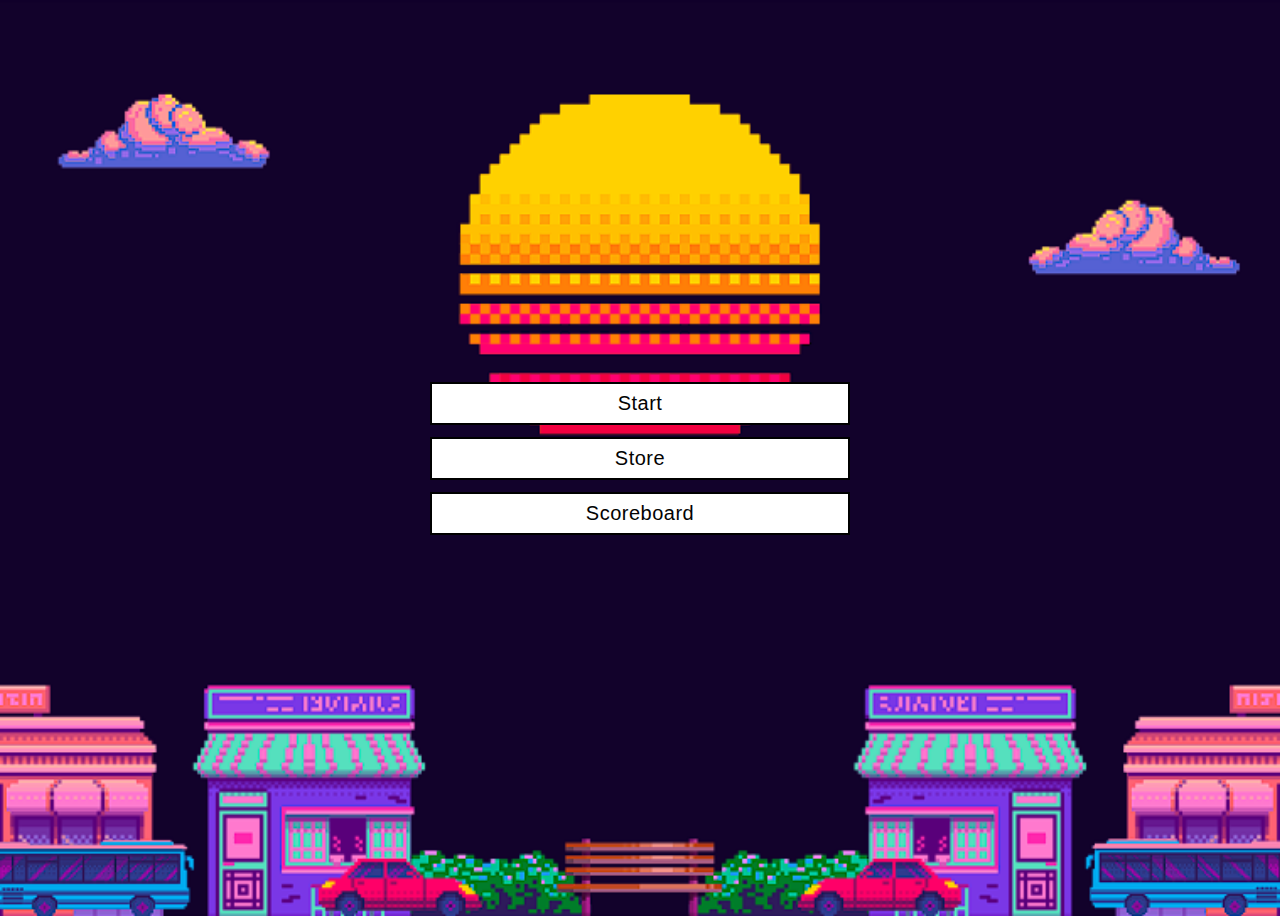
<file: index.html>
<!DOCTYPE html>
<html lang="en">
<head>
    <meta charset="UTF-8">
    <meta name="viewport" content="width=device-width, initial-scale=1.0">
    <title>Menu</title>
    <link rel="stylesheet" href="dashboard.css">
</head>
<body >
<div class="container">
    <div class="menu">
        <button class="btn-minecraft" id="startButton"><a href="#"></a>Start</button>
        <button class="btn-minecraft" id="store">Store</button>
        <button class="btn-minecraft" id="scoreboard">Scoreboard</button>
    </div>
</div>
<script> 
document.getElementById('startButton').addEventListener('click',function(){
    location.href="game.html";
});
document.getElementById('store').addEventListener('click',function(){
    location.href="store.html";
});
document.getElementById('scoreboard').addEventListener('click',function(){
    location.href="leaderboard.html";
});
app.post('/submit-points', (req, res) => {
    const points = points + req.body.points;
    // const username = req.body.username;
    // Insert points into a MySQL table
    context.fillStyle = "white";
    context.font="45px sans-serif";
    context.fillText(score, 5, 45);
    
});

</script>

</body>
</html>
</file>
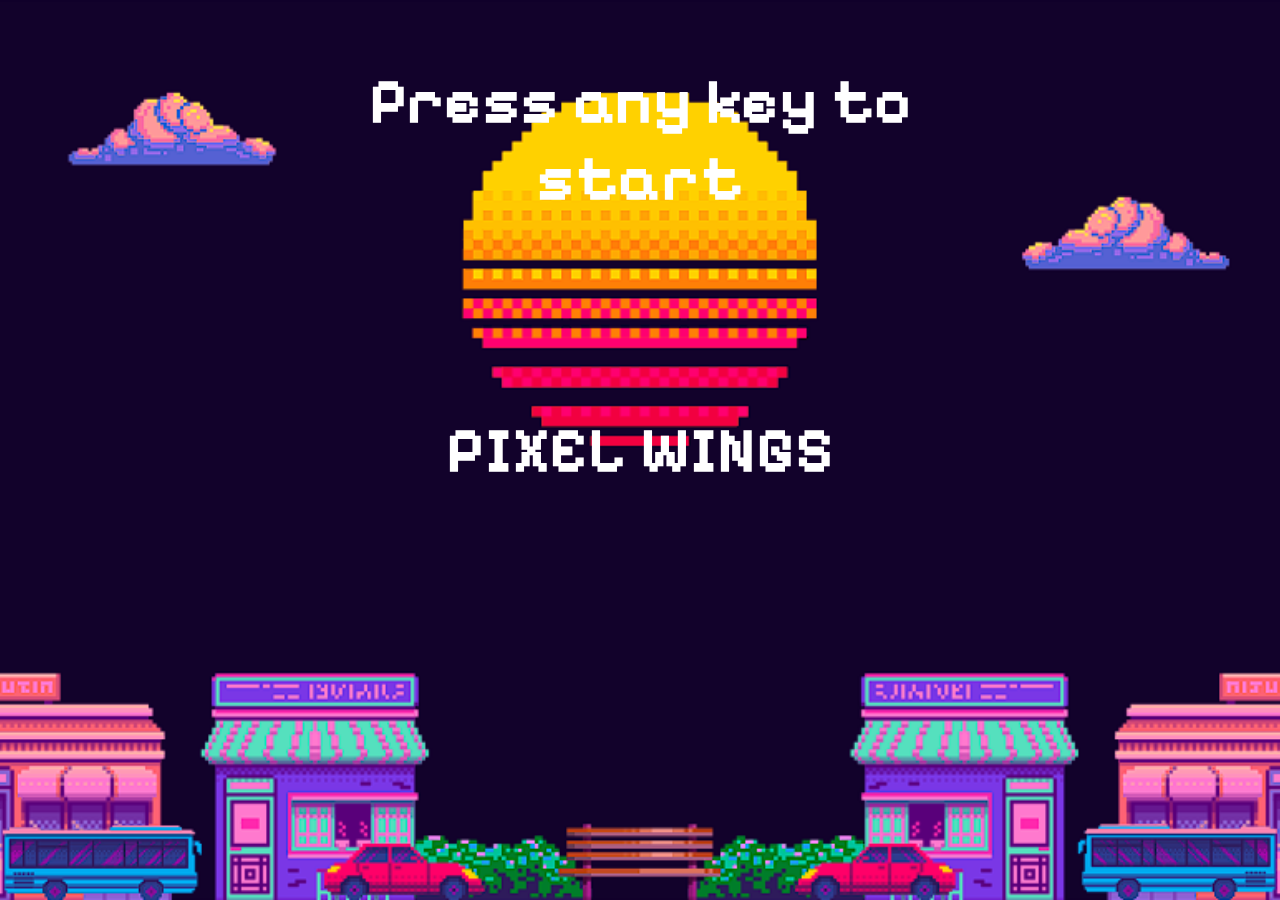
<file: game.html>
<!DOCTYPE html>
<html>
    <head>
        <meta charset="UTF-8">
        <meta name="viewport", content="width=device-width, initial-scale=1.0">
        <title>Flappy Bird</title>
        <link rel="stylesheet" href="game.css">
        
    </head>
    <body>
        <header id="game-header" >
            <h1>Press any key to start</h1>
        </header>
        <div class="menu-container">
            <h1 id="title">PIXEL WINGS</h1>
            <!-- <button id="startButton">Start Game</button> -->
            <div id="gameArea" style="display:none;">
                <canvas id="board"></canvas>
            </div>
        </div>
        <h1 id="gameEnd" style="display: none;">Game Over</h1>
        <!-- <canvas id="board"><button id="startButton">Start</button></canvas>
        <script src="game.js"></script> -->
        <script src="game.js"></script>
    </body>
</html>
</file>
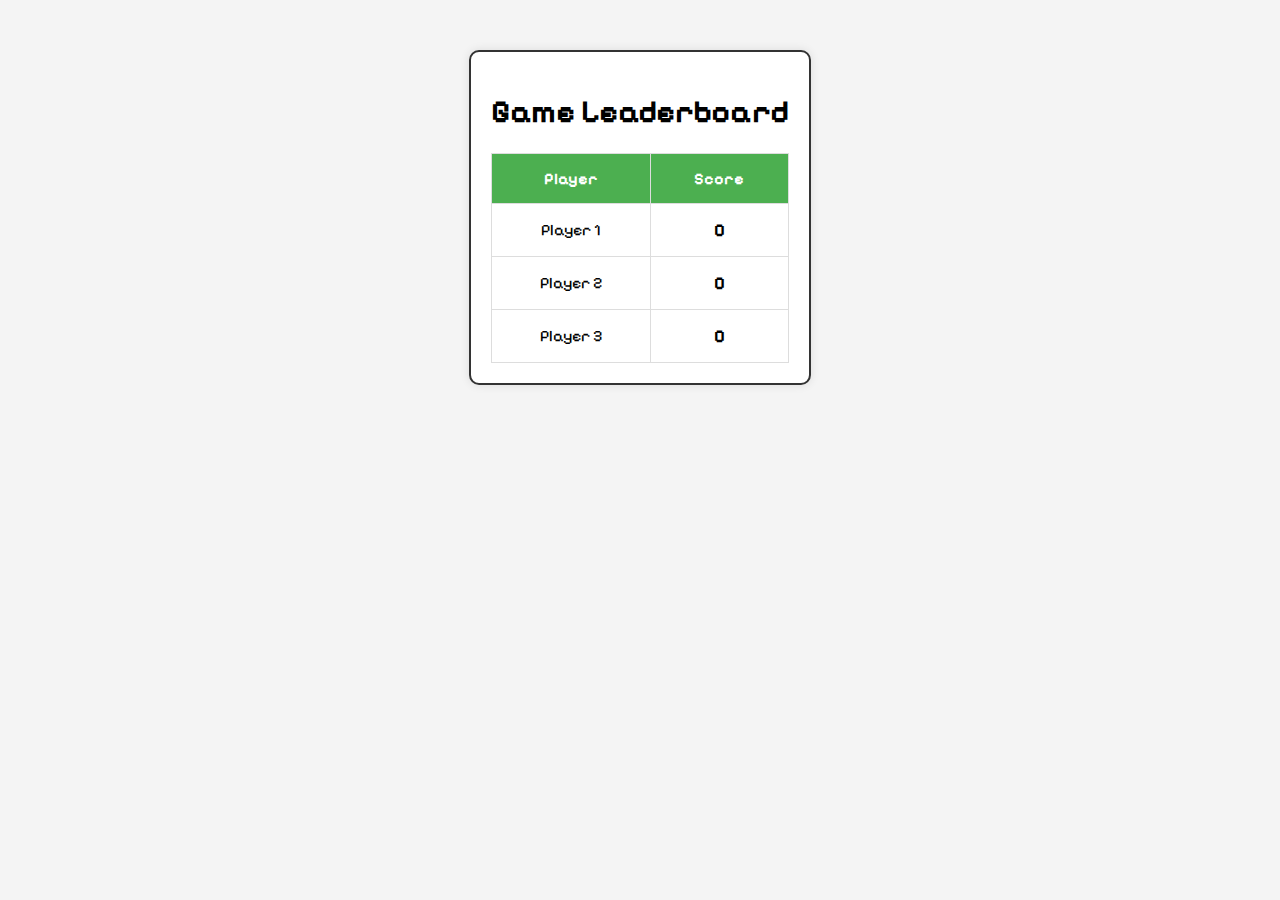
<file: leaderboard.html>
<!DOCTYPE html>
<html lang="en">
<head>
    <meta charset="UTF-8">
    <meta name="viewport" content="width=device-width, initial-scale=1.0">
    <title>Game Leaderboard</title>
    <link rel="stylesheet" href="leaderboard.css">
</head>
<body>
    <div class="leaderboard">
        <h1>Game Leaderboard</h1>
        <table>
            <thead>
                <tr>
                    <th>Player</th>
                    <th>Score</th>
                </tr>
            </thead>
            <tbody id="leaderboard-body">
                <!-- Player rows will be dynamically added here -->
            </tbody>
        </table>
    </div>

    <script src="leaderboard.js"></script>
</body>
</html>
</file>
<file: dashboard.css>
@import url('https://fonts.googleapis.com/css2?family=Pixelify+Sans:wght@400..700&display=swap');
body{
    font-family:"Pixelify Sans",'Courier New', Courier, monospace;
    background: url(assetsForGame/Sponsers.png) no-repeat center center/cover;
    overflow: hidden;
    font-family:'Times New Roman', Times, serif;
    text-align: center;
    align-items: center;
    align-content: center;
}

.container{
    height: 100vh;
    width: 100% ;
    display: flex;
    flex-direction: column;
    justify-content: center;
    align-items: center;
}

.menu{
    display: flex;
    flex-direction: column;
    justify-content: center;
    align-items: center;
    width: 33.3%;
    margin-top: 2rem;
    margin-bottom: 1.25rem;
       
}

.btn-minecraft{
    background: #ffffff;
    color: rgb(3, 3, 3);
    width: 100%;
    padding: .5rem;
    margin-bottom: .75rem;
    font-size: 1.25rem;
    letter-spacing: .025em;
    border: 2px solid rgba(0,0,0,1);
    box-shadow: inset 3px 3px 0 rgba(0,0,0,0.5)
                inset -3px -3px 0 rgba(0,0,0,0.5);
    cursor: pointer;
}

.btn-minecraft:hover{
    background:  #75e4de;
}
.btn-minecraft:focus{
    color: rgb(red,green,blue);
    outline: none;
}
</file>
<file: game.css>
@import url('https://fonts.googleapis.com/css2?family=Pixelify+Sans:wght@400..700&display=swap');
body {
    font-family:"Pixelify Sans",'Courier New', Courier, monospace;
    color: #fff;
    text-align: center;
    display: flex;
    justify-content: center;
    align-items: center;
    height: 100vh;
    margin: 0;
    background:url(assetsForGame/Sponsers.png) no-repeat center center/cover ;
   
}

h1 {
    font-size: 4em;
}
#game-header {
    position: absolute;

    top: 20px; /* Adjust to control distance from the top */
    left: 50%;
    transform: translateX(-50%);
}

.menu-container {
    text-align: center;
}


#startButton {
    font-size: 24px;
    padding: 10px 20px;
    background-color: #9334db;
    color: #fff;
    border: none;
    border-radius: 5px;
    cursor: pointer;
}

#startButton:hover {
    background-color: #2980b9;
}

#board {
    /* background-color: skyblue; */
    border: 2px solid #2980b9;
    display: block;
    margin: 0 auto;
    background: url("assetsForGame/flappybirdbg.png");
    background-size: contain;
}
</file>
<file: leaderboard.css>
/* Basic body style */
@import url('https://fonts.googleapis.com/css2?family=Pixelify+Sans:wght@400..700&display=swap');
body {
    font-family:"Pixelify Sans",'Courier New', Courier, monospace;
    background-color: #f4f4f4;
    text-align: center;
    margin-top: 50px;
}

/* Leaderboard container */
.leaderboard {
    display: inline-block;
    padding: 20px;
    background-color: #fff;
    border: 2px solid #333;
    border-radius: 10px;
    box-shadow: 0 0 10px rgba(0, 0, 0, 0.1);
}

/* Table styling */
table {
    width: 100%;
    border-collapse: collapse;
    margin-top: 20px;
}

th, td {
    padding: 15px;
    border: 1px solid #ddd;
    text-align: center;
}

th {
    background-color: #4CAF50;
    color: white;
}

/* Button styling */
button {
    padding: 5px 10px;
    font-size: 16px;
    margin: 0 5px;
    cursor: pointer;
    border: none;
    background-color: #4CAF50;
    color: white;
    border-radius: 5px;
}

button:hover {
    background-color: #45a049;
}

/* Score column styling */
.score {
    font-size: 18px;
    font-weight: bold;
}
</file>
